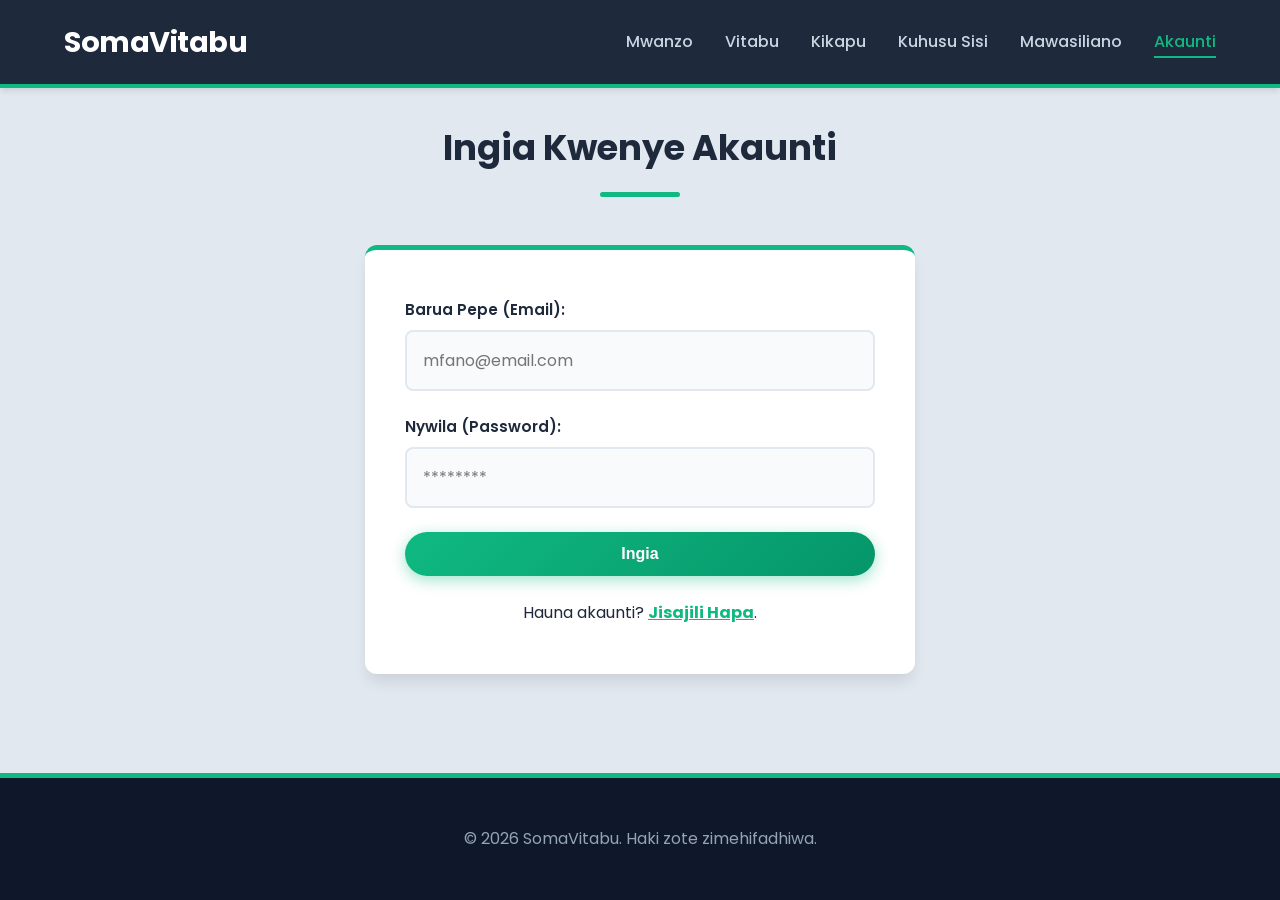
<file: akaunti.html>
<!DOCTYPE html>
<html lang="sw">
<head>
    <meta charset="UTF-8">
    <meta name="viewport" content="width=device-width, initial-scale=1.0">
    <title>SomaVitabu - Akaunti</title>
    <link rel="stylesheet" href="style.css">
</head>
<body>
    <header>
        <a href="index.html" class="logo">SomaVitabu</a>
        <nav>
            <ul>
                <li><a href="index.html">Mwanzo</a></li>
                <li><a href="vitabu.html">Vitabu</a></li>
                <li><a href="kikapu.html">Kikapu</a></li>
                <li><a href="kuhusu.html">Kuhusu Sisi</a></li>
                <li><a href="mawasiliano.html">Mawasiliano</a></li>
                <li><a href="akaunti.html" class="active">Akaunti</a></li>
            </ul>
        </nav>
    </header>

    <div class="container">
        <h2 class="section-title">Ingia Kwenye Akaunti</h2>
        
        <!-- Fomu ya Kuingia (Login Form) -->
        <div class="form-container">
            <form action="#">
                <div class="form-group">
                    <label for="barua">Barua Pepe (Email):</label>
                    <input type="email" id="barua" placeholder="mfano@email.com" required>
                </div>
                <div class="form-group">
                    <label for="nywila">Nywila (Password):</label>
                    <input type="password" id="nywila" placeholder="********" required>
                </div>
                <button type="submit" class="btn" style="width: 100%;">Ingia</button>
                
                <p style="text-align: center; margin-top: 1.5rem;">
                    Hauna akaunti? <a href="#" style="color: var(--primary-color); font-weight: bold;">Jisajili Hapa</a>.
                </p>
            </form>
        </div>
    </div>

    <footer>
        <p>&copy; 2026 SomaVitabu. Haki zote zimehifadhiwa.</p>
    </footer>
</body>
</html>
</file>
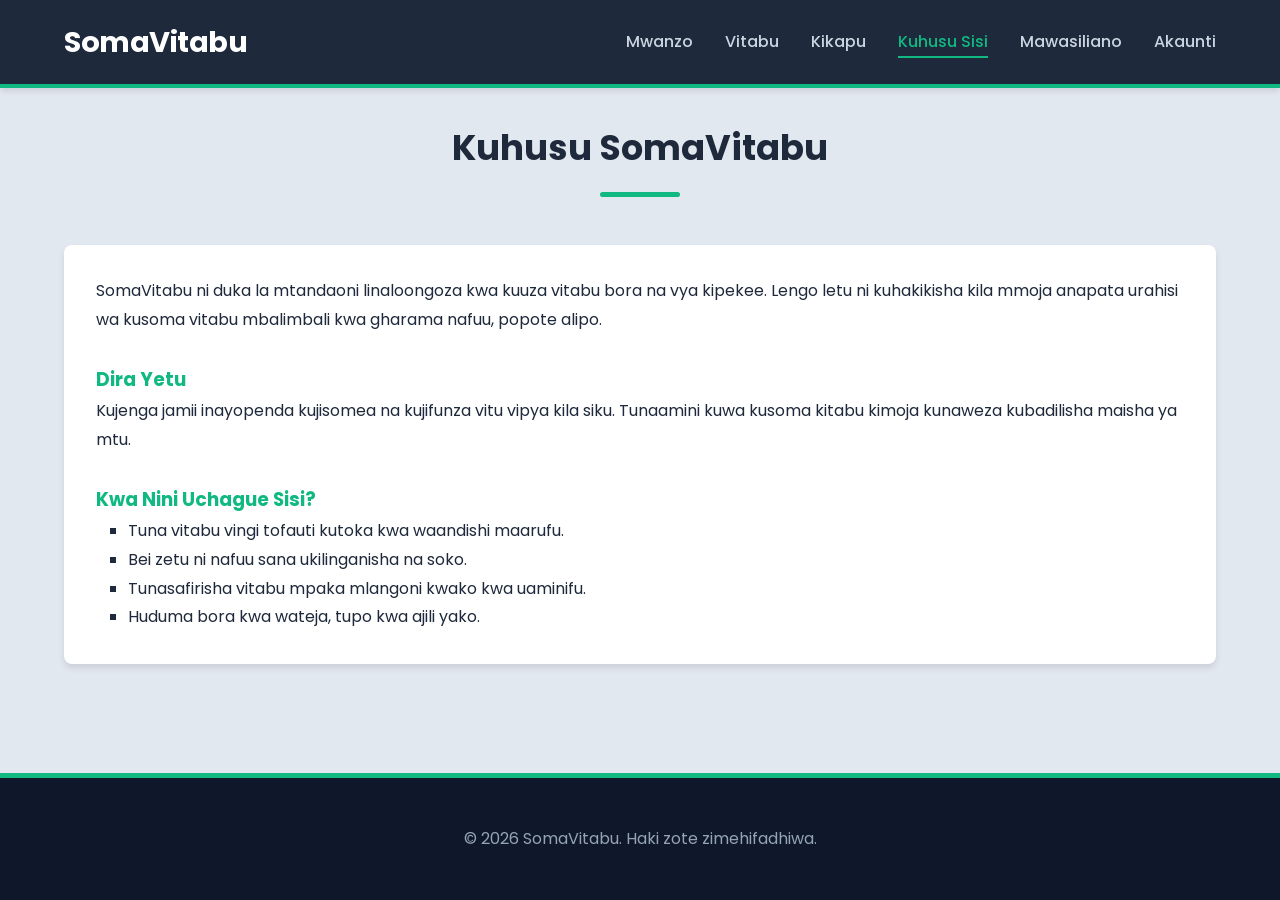
<file: kuhusu.html>
<!DOCTYPE html>
<html lang="sw">
<head>
    <meta charset="UTF-8">
    <meta name="viewport" content="width=device-width, initial-scale=1.0">
    <title>SomaVitabu - Kuhusu Sisi</title>
    <link rel="stylesheet" href="style.css">
</head>
<body>
    <header>
        <a href="index.html" class="logo">SomaVitabu</a>
        <nav>
            <ul>
                <li><a href="index.html">Mwanzo</a></li>
                <li><a href="vitabu.html">Vitabu</a></li>
                <li><a href="kikapu.html">Kikapu</a></li>
                <li><a href="kuhusu.html" class="active">Kuhusu Sisi</a></li>
                <li><a href="mawasiliano.html">Mawasiliano</a></li>
                <li><a href="akaunti.html">Akaunti</a></li>
            </ul>
        </nav>
    </header>

    <div class="container">
        <h2 class="section-title">Kuhusu SomaVitabu</h2>
        
        <!-- Maelezo kuhusu duka -->
        <div style="background: white; padding: 2rem; border-radius: 8px; box-shadow: 0 4px 6px rgba(0,0,0,0.1); line-height: 1.8;">
            <p>SomaVitabu ni duka la mtandaoni linaloongoza kwa kuuza vitabu bora na vya kipekee. Lengo letu ni kuhakikisha kila mmoja anapata urahisi wa kusoma vitabu mbalimbali kwa gharama nafuu, popote alipo.</p>
            <br>
            <h3 style="color: var(--primary-color);">Dira Yetu</h3>
            <p>Kujenga jamii inayopenda kujisomea na kujifunza vitu vipya kila siku. Tunaamini kuwa kusoma kitabu kimoja kunaweza kubadilisha maisha ya mtu.</p>
            <br>
            <h3 style="color: var(--primary-color);">Kwa Nini Uchague Sisi?</h3>
            <ul style="list-style-type: square; margin-left: 2rem;">
                <li>Tuna vitabu vingi tofauti kutoka kwa waandishi maarufu.</li>
                <li>Bei zetu ni nafuu sana ukilinganisha na soko.</li>
                <li>Tunasafirisha vitabu mpaka mlangoni kwako kwa uaminifu.</li>
                <li>Huduma bora kwa wateja, tupo kwa ajili yako.</li>
            </ul>
        </div>
    </div>

    <footer>
        <p>&copy; 2026 SomaVitabu. Haki zote zimehifadhiwa.</p>
    </footer>
</body>
</html>
</file>
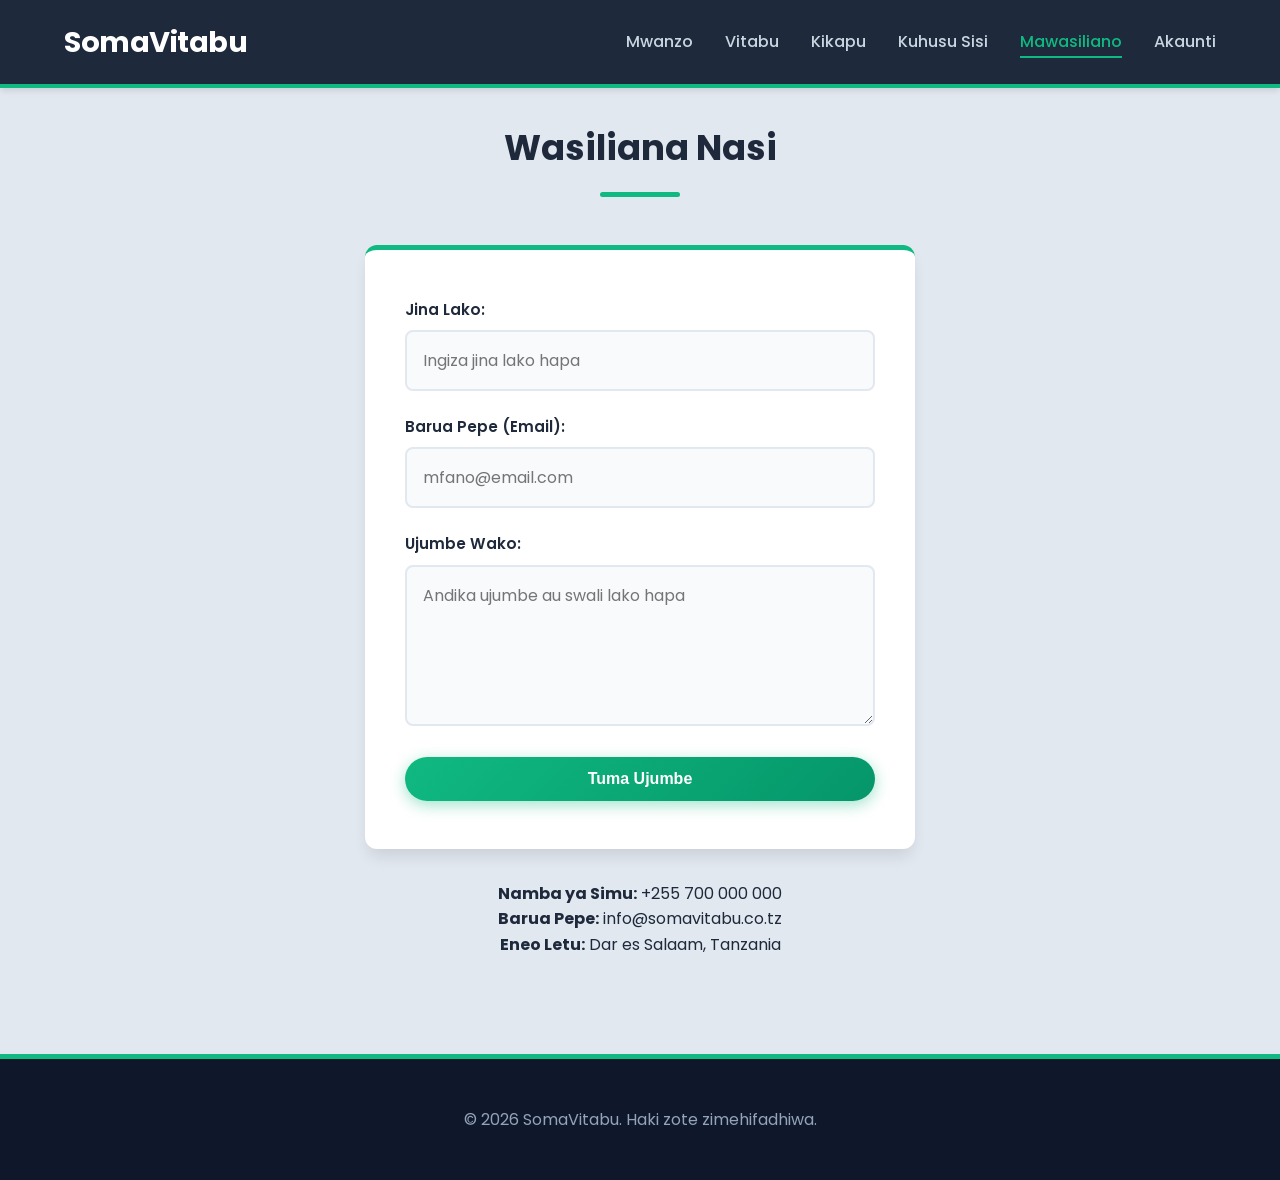
<file: mawasiliano.html>
<!DOCTYPE html>
<html lang="sw">
<head>
    <meta charset="UTF-8">
    <meta name="viewport" content="width=device-width, initial-scale=1.0">
    <title>SomaVitabu - Mawasiliano</title>
    <link rel="stylesheet" href="style.css">
</head>
<body>
    <header>
        <a href="index.html" class="logo">SomaVitabu</a>
        <nav>
            <ul>
                <li><a href="index.html">Mwanzo</a></li>
                <li><a href="vitabu.html">Vitabu</a></li>
                <li><a href="kikapu.html">Kikapu</a></li>
                <li><a href="kuhusu.html">Kuhusu Sisi</a></li>
                <li><a href="mawasiliano.html" class="active">Mawasiliano</a></li>
                <li><a href="akaunti.html">Akaunti</a></li>
            </ul>
        </nav>
    </header>

    <div class="container">
        <h2 class="section-title">Wasiliana Nasi</h2>
        
        <!-- Fomu ya Mawasiliano -->
        <div class="form-container">
            <form action="#">
                <div class="form-group">
                    <label for="jina">Jina Lako:</label>
                    <input type="text" id="jina" placeholder="Ingiza jina lako hapa" required>
                </div>
                <div class="form-group">
                    <label for="barua">Barua Pepe (Email):</label>
                    <input type="email" id="barua" placeholder="mfano@email.com" required>
                </div>
                <div class="form-group">
                    <label for="ujumbe">Ujumbe Wako:</label>
                    <textarea id="ujumbe" rows="5" placeholder="Andika ujumbe au swali lako hapa" required></textarea>
                </div>
                <button type="submit" class="btn" style="width: 100%;">Tuma Ujumbe</button>
            </form>
        </div>
        
        <div style="text-align: center; margin-top: 2rem;">
            <p><strong>Namba ya Simu:</strong> +255 700 000 000</p>
            <p><strong>Barua Pepe:</strong> info@somavitabu.co.tz</p>
            <p><strong>Eneo Letu:</strong> Dar es Salaam, Tanzania</p>
        </div>
    </div>

    <footer>
        <p>&copy; 2026 SomaVitabu. Haki zote zimehifadhiwa.</p>
    </footer>
</body>
</html>
</file>
<file: style.css>
/* style.css - Rangi Zilizoboreshwa (High Contrast & Colorful) */
@import url('https://fonts.googleapis.com/css2?family=Poppins:wght@300;400;500;600;700&display=swap');

:root {
  --primary-color: #10b981; /* Emerald Green (Kijani) */
  --primary-dark: #059669;
  --secondary-color: #f59e0b; /* Amber (Chungwa) */
  --text-main: #1e293b; /* Rangi ya maandishi meusi */
  --text-light: #64748b;
  --bg-color: #e2e8f0; /* Rangi ya kijivu isiyokolea sana (Haitakuwa nyeupe tena) */
  --header-bg: #1e293b; /* Rangi nyeusi/bluu iliyokolea kwa ajili ya Menyu ya Juu */
  --white: #ffffff;
  --shadow-md: 0 4px 6px -1px rgba(0, 0, 0, 0.1);
  --shadow-lg: 0 10px 15px -3px rgba(0, 0, 0, 0.1);
  --radius: 12px;
}

/* Reset basic styles */
* {
  margin: 0;
  padding: 0;
  box-sizing: border-box;
}

body {
  font-family: 'Poppins', sans-serif;
  background-color: var(--bg-color); /* Background itakuwa ya kijivu, sio nyeupe */
  color: var(--text-main);
  line-height: 1.6;
  display: flex;
  flex-direction: column;
  min-height: 100vh;
  overflow-x: hidden; /* Inazuia ukurasa mzima kusogeza pembeni */
}

/* Header & Navigation (Imebadilishwa kuwa na Rangi Iliyokolea badala ya Nyeupe) */
header {
  background-color: var(--header-bg); /* Rangi ya giza kwenye menyu */
  box-shadow: var(--shadow-md);
  padding: 1.2rem 5%;
  display: flex;
  justify-content: space-between;
  align-items: center;
  position: sticky;
  top: 0;
  z-index: 100;
  border-bottom: 4px solid var(--primary-color); /* Mstari wa kijani chini ya menyu */
}

.logo {
  font-size: 1.8rem;
  font-weight: 700;
  color: var(--white); /* Logo itakuwa nyeupe */
  text-decoration: none;
  letter-spacing: -0.5px;
}

.logo span {
  color: var(--primary-color); /* Neno "Vitabu" au nusu ya logo inaweza kuwa kijani */
}

nav ul {
  list-style: none;
  display: flex;
  gap: 2rem;
}

nav a {
  text-decoration: none;
  color: #cbd5e1; /* Maandishi ya menyu yakiwa light gray */
  font-weight: 500;
  font-size: 1rem;
  transition: all 0.3s ease;
  position: relative;
}

nav a:hover, nav a.active {
  color: var(--primary-color); /* Yakiguswa yanakuwa kijani */
}

nav a::after {
  content: '';
  position: absolute;
  width: 0%;
  height: 2px;
  background-color: var(--primary-color);
  left: 0;
  bottom: -5px;
  transition: width 0.3s ease;
}

nav a:hover::after, nav a.active::after {
  width: 100%;
}

/* Hero Section */
.hero {
  text-align: center;
  padding: 8rem 1rem;
  /* Hapa picha ipo kwa nyuma, juu yake kuna weusi kidogo (overlay) */
  background: linear-gradient(to right, rgba(15, 23, 42, 0.85), rgba(15, 23, 42, 0.7)), url('https://images.unsplash.com/photo-1524995997946-a1c2e315a42f?ixlib=rb-4.0.3&auto=format&fit=crop&w=1200&q=80') center/cover fixed;
  color: var(--white);
  border-radius: 0 0 30px 30px;
  margin-bottom: 2rem;
  box-shadow: var(--shadow-md);
  border-bottom: 5px solid var(--primary-color);
}

.hero h1 {
  font-size: 3.5rem;
  font-weight: 700;
  margin-bottom: 1rem;
  line-height: 1.2;
}

.hero p {
  font-size: 1.2rem;
  opacity: 0.95;
  max-width: 600px;
  margin: 0 auto 2rem auto;
}

/* Buttons (Vifungo vina rangi nzuri ya Kijani) */
.btn {
  display: inline-block;
  padding: 0.8rem 2rem;
  background: linear-gradient(135deg, var(--primary-color), var(--primary-dark));
  color: var(--white);
  text-decoration: none;
  border-radius: 30px;
  font-weight: 600;
  font-size: 1rem;
  transition: all 0.3s ease;
  border: none;
  cursor: pointer;
  box-shadow: 0 4px 15px rgba(16, 185, 129, 0.4);
}

.btn:hover {
  transform: translateY(-3px);
  box-shadow: 0 8px 25px rgba(16, 185, 129, 0.6);
}

/* Main Content Layout */
.container {
  max-width: 1200px;
  width: 100%;
  min-width: 0; /* Inazuia yaliyomo (kama jedwali) kutanua ukurasa nje ya kioo */
  margin: 2rem auto;
  padding: 0 1.5rem;
  flex: 1; 
}

h2.section-title {
  text-align: center;
  margin-bottom: 3rem;
  color: var(--text-main);
  font-size: 2.2rem;
  font-weight: 700;
  position: relative;
}

h2.section-title::after {
  content: '';
  display: block;
  width: 80px;
  height: 5px;
  background: var(--primary-color);
  margin: 15px auto 0 auto;
  border-radius: 5px;
}

/* Grid Layout for Books */
.books-grid {
  display: grid;
  grid-template-columns: repeat(auto-fit, minmax(280px, 1fr));
  gap: 2.5rem;
}

/* Book Card (Kadi ya Kitabu sasa inajitenga na background) */
.book-card {
  background: var(--white); /* Kadi inabaki nyeupe ili vitabu vionekane vizuri */
  padding: 1.5rem;
  border-radius: var(--radius);
  box-shadow: var(--shadow-md);
  text-align: center;
  transition: all 0.4s ease;
  border: 1px solid #cbd5e1; /* Mpaka mzuri kwenye kadi */
  display: flex;
  flex-direction: column;
}

.book-card:hover {
  transform: translateY(-8px);
  box-shadow: var(--shadow-lg);
  border-color: var(--primary-color); /* Kadi inabadilika kuwa ya kijani pembeni ikiguswa */
}

.book-card img {
  width: 100%;
  height: 280px;
  object-fit: cover;
  border-radius: 8px;
  margin-bottom: 1.5rem;
  transition: transform 0.5s ease;
}

.book-card:hover img {
  transform: scale(1.03); 
}

.book-card h3 {
  font-size: 1.2rem;
  color: var(--text-main);
  margin-bottom: 0.5rem;
  font-weight: 600;
}

.book-price {
  color: var(--secondary-color);
  font-size: 1.4rem;
  font-weight: 700;
  margin: auto 0 1.5rem 0;
}

/* Forms (Fomu za Mawasiliano na Akaunti) */
.form-container {
  max-width: 550px;
  margin: 0 auto;
  background: var(--white); /* Fomu pia inabaki nyeupe juu ya background ya kijivu */
  padding: 3rem 2.5rem;
  border-radius: var(--radius);
  box-shadow: var(--shadow-lg);
  border-top: 5px solid var(--primary-color); /* Rangi juu ya fomu */
}

.form-group {
  margin-bottom: 1.5rem;
}

.form-group label {
  display: block;
  margin-bottom: 0.5rem;
  font-weight: 600;
  color: var(--text-main);
  font-size: 0.95rem;
}

.form-group input, .form-group textarea {
  width: 100%;
  padding: 1rem;
  border: 2px solid #e2e8f0;
  border-radius: 8px;
  font-family: inherit;
  font-size: 1rem;
  background-color: #f8fafc;
  transition: all 0.3s ease;
}

.form-group input:focus, .form-group textarea:focus {
  outline: none;
  border-color: var(--primary-color);
  background-color: var(--white);
  box-shadow: 0 0 0 4px rgba(16, 185, 129, 0.15);
}

/* Table Responsive Container */
.table-responsive {
  width: 100%;
  overflow-x: auto;
  -webkit-overflow-scrolling: touch;
}

/* Cart Table (Jedwali la Kikapu) */
.cart-table {
  width: 100%;
  border-collapse: collapse;
  background: var(--white);
  border-radius: var(--radius);
  overflow: hidden;
  box-shadow: var(--shadow-lg);
}

.cart-table th, .cart-table td {
  padding: 1.2rem 1.5rem;
  text-align: left;
  border-bottom: 1px solid #e2e8f0;
}

.cart-table th {
  background-color: var(--primary-color); /* Kichwa cha jedwali ni Kijani */
  color: var(--white);
  font-weight: 600;
  font-size: 1rem;
  text-transform: uppercase;
  letter-spacing: 0.5px;
}

.cart-table td {
  vertical-align: middle;
}

.cart-table img {
  border-radius: 6px;
  box-shadow: var(--shadow-sm);
}

/* Footer (Sehemu ya Chini inakuwa nyeusi sana kuvutia) */
footer {
  background-color: #0f172a; /* Rangi nyeusi sana */
  color: #94a3b8;
  text-align: center;
  padding: 3rem 0;
  margin-top: 4rem;
  border-top: 5px solid var(--primary-color);
}

footer p {
  font-size: 1rem;
}

/* Sehemu ya Video */
.video-section {
  text-align: center;
  margin: 3rem auto;
  max-width: 800px;
  padding: 0 1.5rem;
}

.video-container {
  position: relative;
  width: 100%;
  padding-bottom: 56.25%; /* Uwiano wa 16:9 (Aspect Ratio) */
  background: #000;
  border-radius: var(--radius);
  overflow: hidden;
  box-shadow: var(--shadow-lg);
  border: 4px solid var(--primary-color);
}

.video-container iframe, .video-container video {
  position: absolute;
  top: 0;
  left: 0;
  width: 100%;
  height: 100%;
}

/* Media Queries kwa ajili ya Simu na Vifaa Vidogo (Mobile Responsiveness) */
@media screen and (max-width: 768px) {
  header {
    flex-direction: column;
    padding: 1rem;
    gap: 1rem;
  }
  
  nav ul {
    flex-wrap: wrap;
    justify-content: center;
    gap: 1rem;
  }
  
  .hero {
    padding: 4rem 1rem;
  }
  
  .hero h1 {
    font-size: 2.2rem;
  }
  
  .hero p {
    font-size: 1rem;
  }
  
  .books-grid {
    grid-template-columns: 1fr;
  }
  
  .form-container {
    padding: 2rem 1.5rem;
  }
  
  /* Jedwali la Kikapu kwenye simu (Kuruhusu kusogeza pembeni) */
  .cart-table {
    white-space: nowrap;
    width: 100%; /* Kuhakikisha jedwali linachukua nafasi yote inaporuhusiwa */
  }
}
</file>
